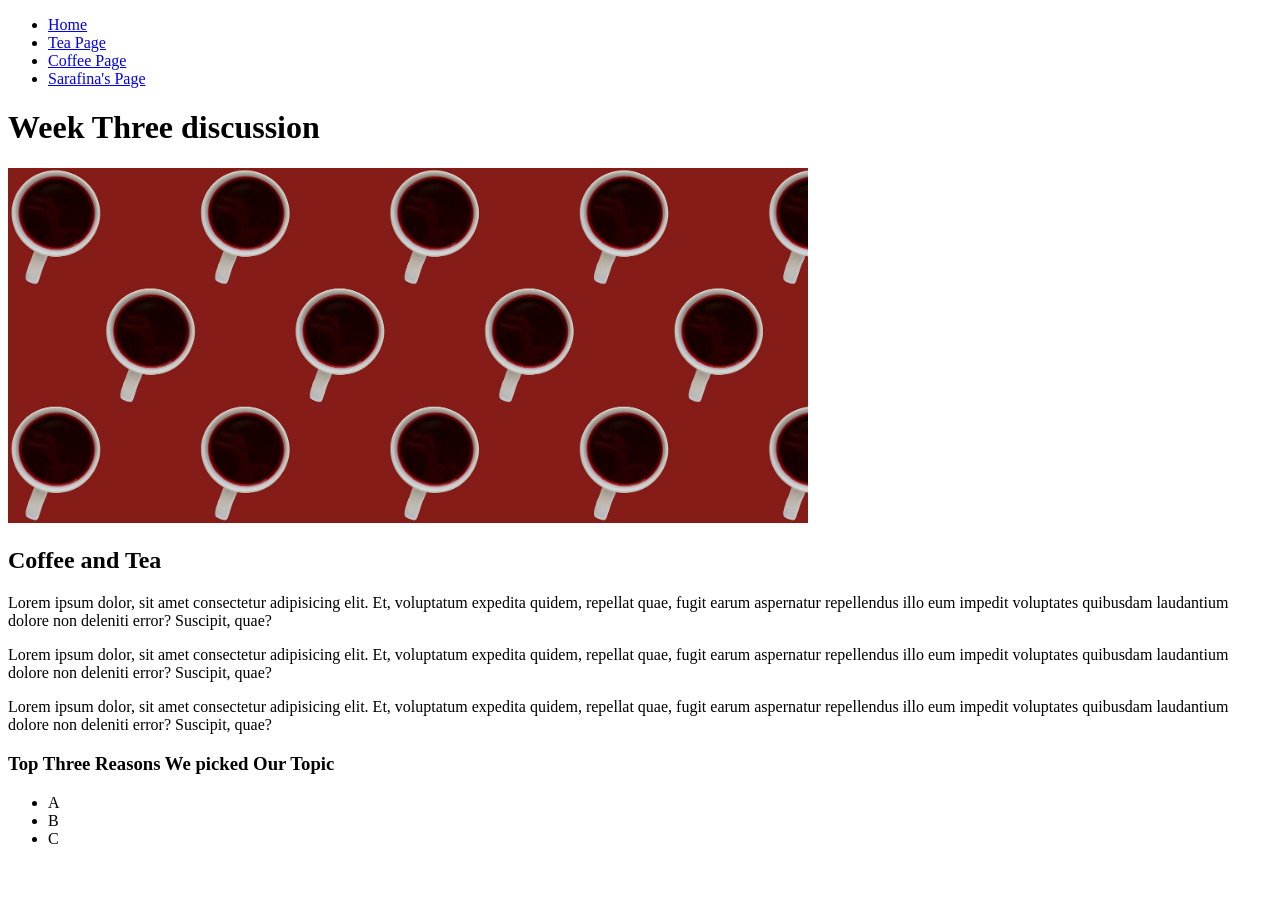
<file: index.html>
<!DOCTYPE html>
<html lang="en">
<head>
    <meta charset="UTF-8">
    <meta http-equiv="X-UA-Compatible" content="IE=edge">
    <meta name="viewport" content="width=device-width, initial-scale=1.0">
    <!-- <link rel="stylesheet" href="css/html5reset.css"> -->
    <title>Week 3 Discussion</title>
</head>
<body>
    <header>
        <nav>
            <ul>
                <li><a href = "index.html">Home</a></li>
                <li><a href="tea.html">Tea Page</a></li>
                <li><a href="coffee.html">Coffee Page</a></li>
                <li><a href="Sarafina_Chea.html">Sarafina's Page</a></li>
            </ul>
        </nav>
        <h1>Week Three discussion</h1>
        <img src = "images/cover_image.jpg" width="800" alt = "">
    </header>

    <main>
        <h2>Coffee and Tea</h2>
        <p> Lorem ipsum dolor, sit amet consectetur adipisicing elit. Et, voluptatum expedita quidem, repellat quae, fugit earum aspernatur repellendus illo eum impedit voluptates quibusdam laudantium dolore non deleniti error? Suscipit, quae?
        </p>
        <p> Lorem ipsum dolor, sit amet consectetur adipisicing elit. Et, voluptatum expedita quidem, repellat quae, fugit earum aspernatur repellendus illo eum impedit voluptates quibusdam laudantium dolore non deleniti error? Suscipit, quae?
        </p>
        <p> Lorem ipsum dolor, sit amet consectetur adipisicing elit. Et, voluptatum expedita quidem, repellat quae, fugit earum aspernatur repellendus illo eum impedit voluptates quibusdam laudantium dolore non deleniti error? Suscipit, quae?
        </p>
        <h3>Top Three Reasons We picked Our Topic</h3>
        <ul>
            <li>A</li>
            <li>B</li>
            <li>C</li>
        </ul>
    </main>

</body>
</html>
</file>
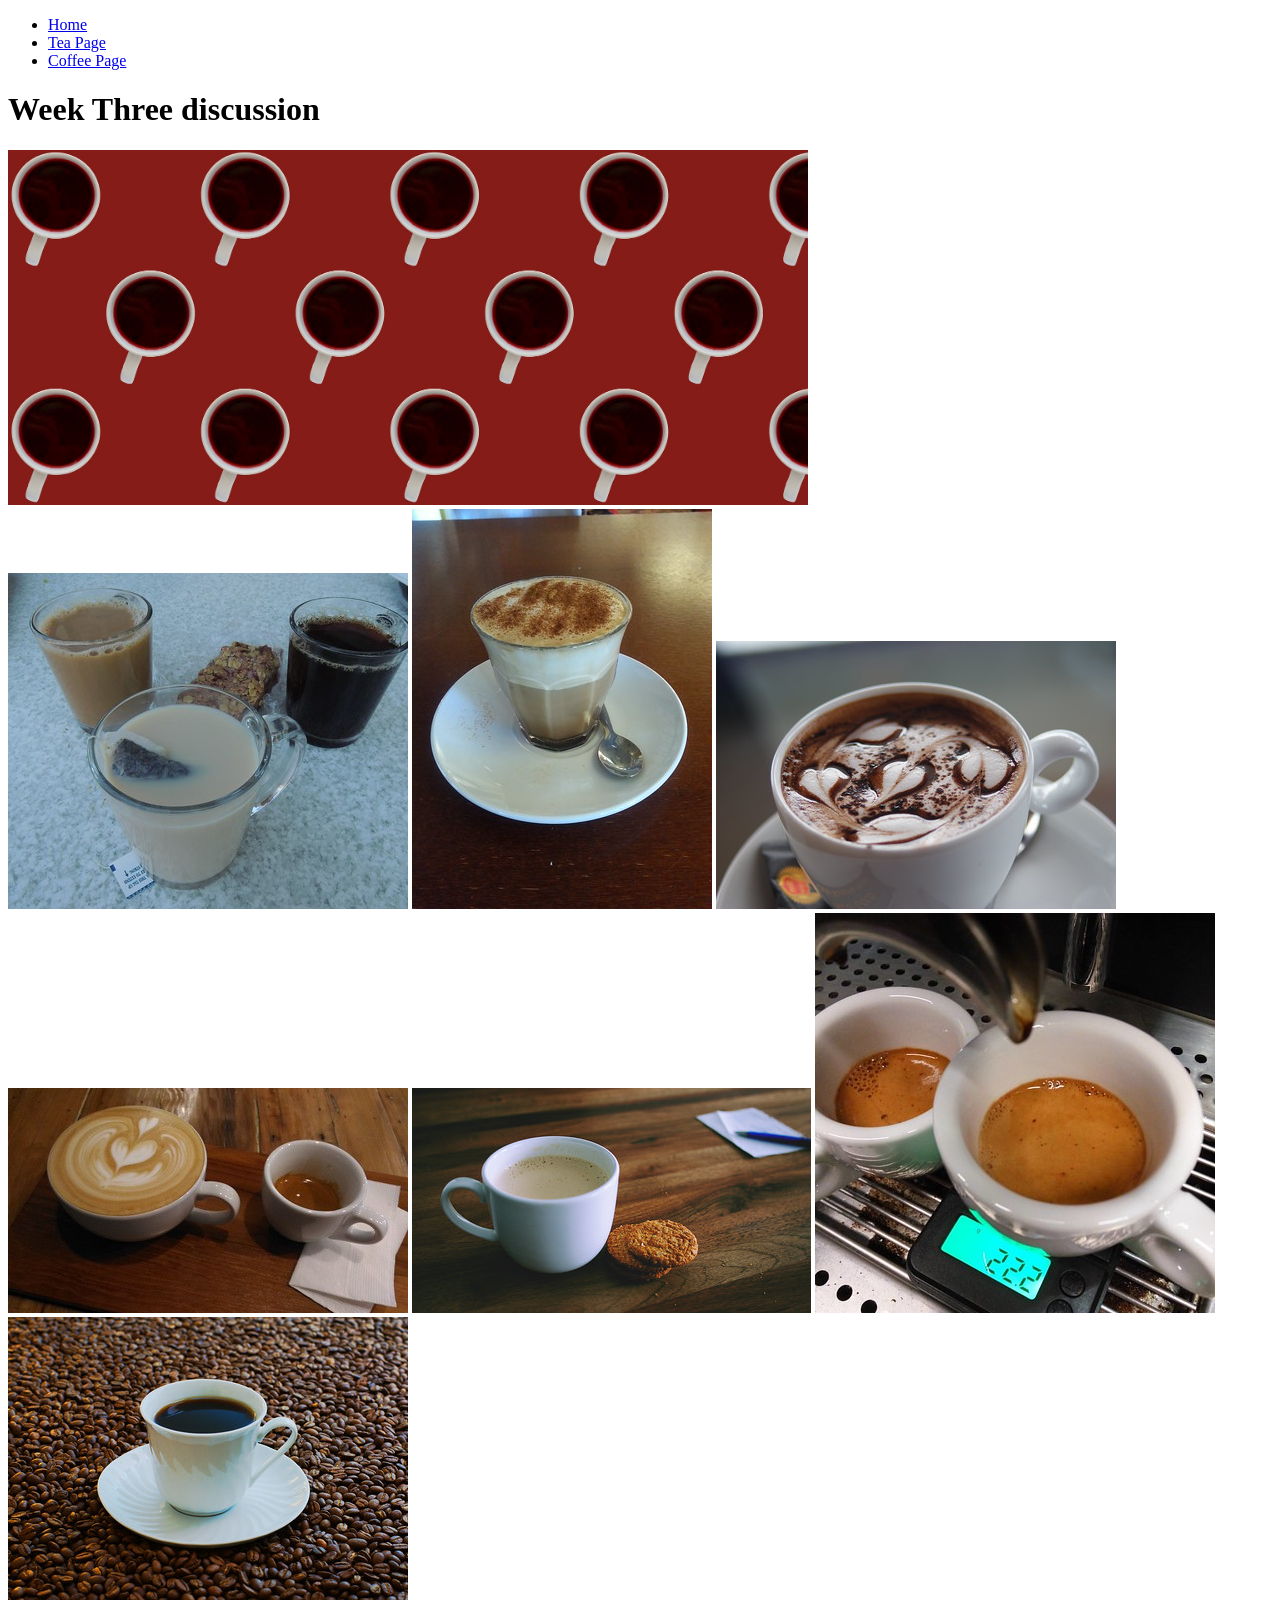
<file: coffee.html>
<!DOCTYPE html>
<html lang="en">
<head>
    <meta charset="UTF-8">
    <meta http-equiv="X-UA-Compatible" content="IE=edge">
    <meta name="viewport" content="width=device-width, initial-scale=1.0">
    <!-- <link rel="stylesheet" href="css/html5reset.css"> -->
    <!-- <link rel="stylesheet" href="css/student1.css"> -->
    <!-- <link rel="stylesheet" href="css/student2.css"> -->
    <!-- <link rel="stylesheet" href="css/student3.css"> -->
    <title>Coffee</title>
</head>
<body>
    <header>
        <nav>
            <ul>
                <li><a href = "index.html">Home</a></li>
                <li><a href="tea.html">Tea Page</a></li>
                <li><a href="coffee.html">Coffee Page</a></li>
            </ul>
        </nav>
        <h1>Week Three discussion</h1>
        <img src = "images/cover_image.jpg" width="800" alt = "">
    </header>
    <main>
        <img src="images/coffee1.jpg" alt="3 cups of coffee one with cream, one without, and a cookie">
        <img src="images/coffee2.jpg" alt="flat white coffee with a small spoon on a saucer">
        <img src="images/coffee3.jpg" alt="cappuccino with small hearts drawn on the top in milk foam">
        <img src="images/coffee4.jpg" alt="two cups of coffee one is a large latte with a heart in the milk foam the other is a small shot of espresso">
        <img src="images/coffee5.jpg" alt="cup of hot coffee with lots of milk and three oatmeal cookies">
        <img src="images/coffee8.jpg" alt="two shots of espresso being extracted into small cups">
        <img src="images/coffee9.jpg" alt="cup of black coffee sitting on a bed of coffee beans">
       
    </main>
    
</body>
</html>
</file>
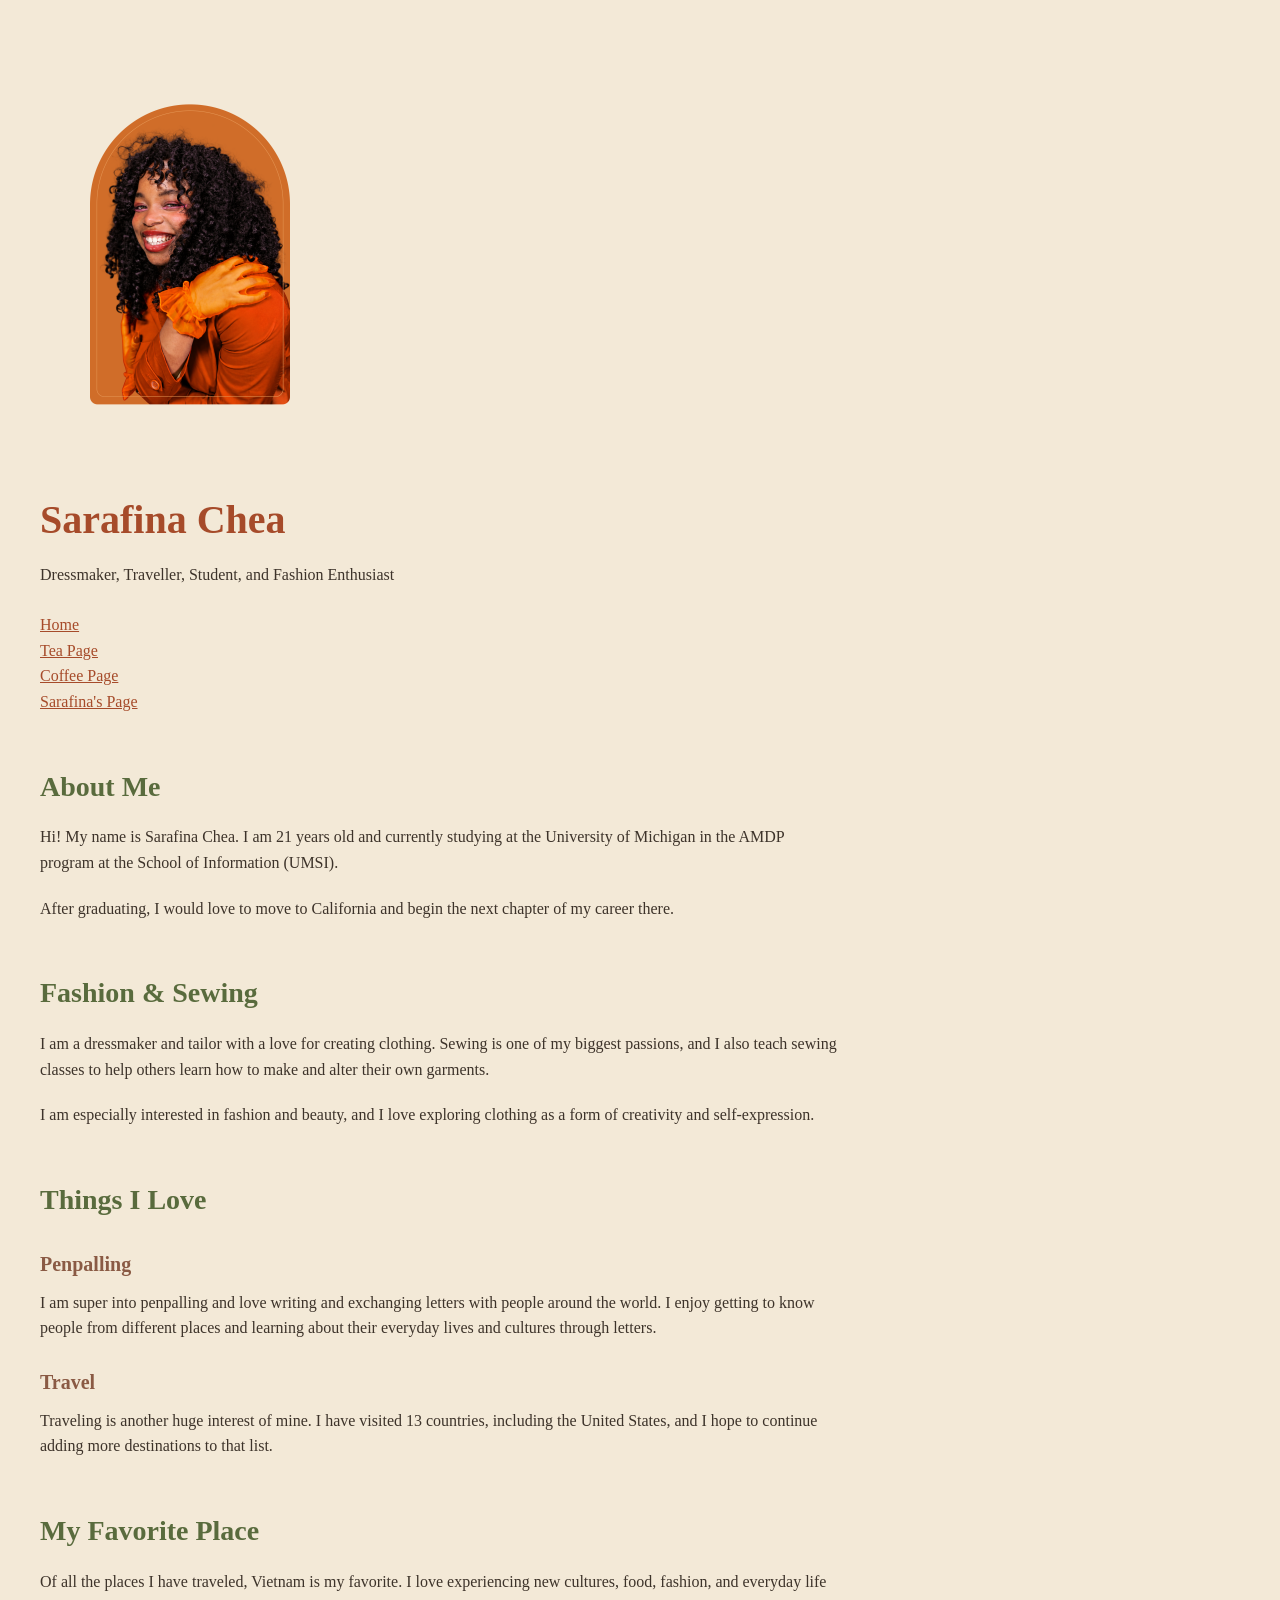
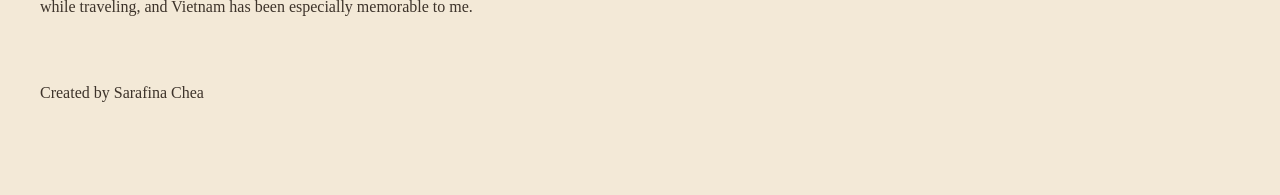
<file: Sarafina_Chea.html>
<!DOCTYPE html>
<html lang="en">
<head>
    <meta charset="UTF-8">
    <meta name="viewport" content="width=device-width, initial-scale=1.0">
    <title>About Sarafina Donita Chea</title>

    <link rel="stylesheet" href="css/html5reset.css">
    <link rel="stylesheet" href="css/style.css">
</head>

<body>

<header>
    <div class="header-content">

        <img src="images/ARCFINAL.png"
             alt="Portrait of Sarafina Chea">

        <div class="header-text">
            <h1>Sarafina Chea</h1>
            <p>Dressmaker, Traveller, Student, and Fashion Enthusiast</p>

            <nav>
                <ul>
                    <li><a href="index.html">Home</a></li>
                    <li><a href="tea.html">Tea Page</a></li>
                    <li><a href="coffee.html">Coffee Page</a></li>
                    <li><a href="Sarafina_Chea.html">Sarafina's Page</a></li>
                </ul>
            </nav>
        </div>

    </div>
</header>

    <main>
        <section id="about">
            <h2>About Me</h2>
            <p>
                Hi! My name is Sarafina Chea. I am 21 years old and currently
                studying at the University of Michigan in the AMDP program at
                the School of Information (UMSI).
            </p>

            <p>
                After graduating, I would love to move to California and begin
                the next chapter of my career there.
            </p>
        </section>

        <section id="fashion">
            <h2>Fashion & Sewing</h2>
            <p>
                I am a dressmaker and tailor with a love for creating clothing.
                Sewing is one of my biggest passions, and I also teach sewing
                classes to help others learn how to make and alter their own
                garments.
            </p>

            <p>
                I am especially interested in fashion and beauty, and I love
                exploring clothing as a form of creativity and self-expression.
            </p>
        </section>

        <section id="interests">
            <h2>Things I Love</h2>

            <h3>Penpalling</h3>
            <p>
                I am super into penpalling and love writing and exchanging
                letters with people around the world. I enjoy getting to know
                people from different places and learning about their everyday
                lives and cultures through letters.
            </p>

            <h3>Travel</h3>
            <p>
                Traveling is another huge interest of mine. I have visited
                13 countries, including the United States, and I hope to
                continue adding more destinations to that list.
            </p>
        </section>

        <section id="travel">
            <h2>My Favorite Place</h2>
            <p>
                Of all the places I have traveled, Vietnam is my favorite.
                I love experiencing new cultures, food, fashion, and everyday
                life while traveling, and Vietnam has been especially memorable
                to me.
            </p>
        </section>
    </main>

    <footer>
        <p>Created by Sarafina Chea</p>
    </footer>

</body>
</html>
</file>
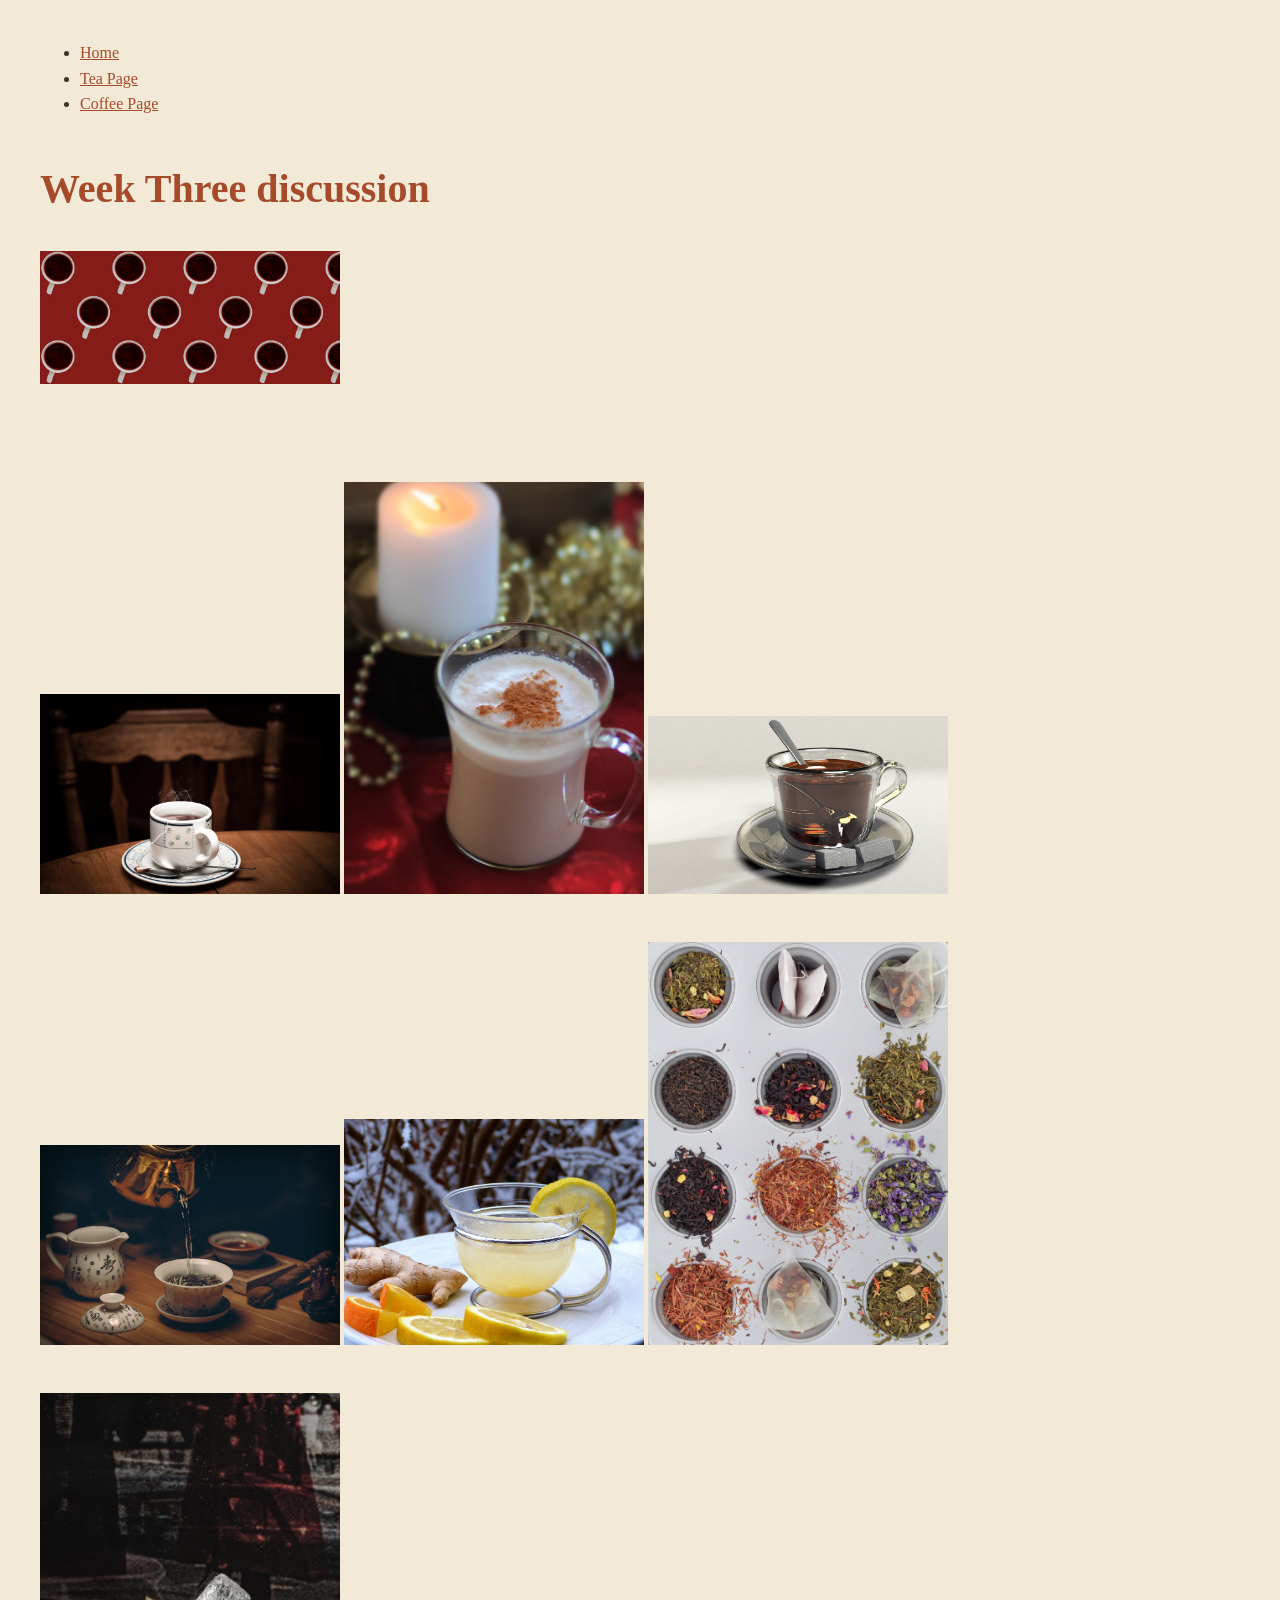
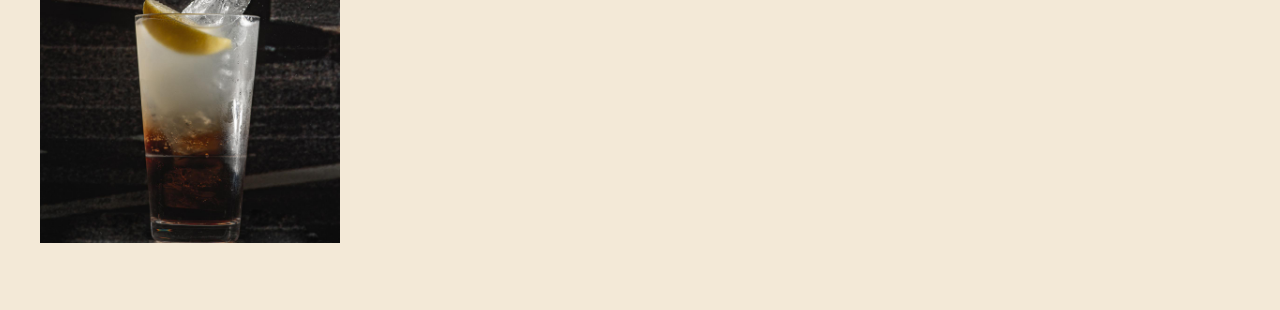
<file: tea.html>
<!DOCTYPE html>
<html lang="en">
<head>
    <meta charset="UTF-8">
    <meta http-equiv="X-UA-Compatible" content="IE=edge">
    <meta name="viewport" content="width=device-width, initial-scale=1.0">
    <link rel="stylesheet" href="css/style.css">
    <title>Teas</title>
</head>
<body>
    <header>
        <nav>
            <ul>
                <li><a href = "index.html">Home</a></li>
                <li><a href="tea.html">Tea Page</a></li>
                <li><a href="coffee.html">Coffee Page</a></li>
            </ul>
        </nav>
        <h1>Week Three discussion</h1>
        <img src = "images/cover_image.jpg" width="800" alt = "">
    </header>

    <main>
        <img src="images/black_tea.jpg" width = "200" alt="fancy tea mug with black_tea">
        <img src="images/chai_tea.jpg"  width = "200" alt="an indian chai">
        <img src="images/english_breakfast.jpg" width = "200" alt="a dark tea option">
        <img src="images/green_tea.jpg" width = "200" alt="a loose leaf green tea">
        <img src="images/lemon_ginger_tea.jpg" width = "200" alt="light tea with lemon and ginger">
        <img src="images/tea_collection.jpg" alt="collection of loose leaf tea">
        <img src="images/long_island_ice_tea.jpg" alt="a icy Long Island tea (alcoholic)">

    </main>
</body>
</html>
</file>
<file: css/style.css>
body {
    background-color: #F3E9D7;
    color: #3D332A;
    font-family: Georgia, "Times New Roman", serif;
    line-height: 1.6;
    margin: 40px;
}

header {
    margin-bottom: 50px;
}

h1 {
    color: #A64B2A;
    font-weight: bold;
    font-size: 40px;
    margin-bottom: 10px;
}

h2 {
    color: #596B3D;
    font-weight: bold;
    font-size: 28px;
    margin-bottom: 15px;
}

h3 {
    color: #8A5A44;
    font-weight: bold;
    font-size: 20px;
    margin-top: 25px;
    margin-bottom: 10px;
}

nav {
    margin-top: 25px;
    margin-bottom: 40px;
}

nav a {
    color: #A64B2A;
    margin-right: 25px;
}

section {
    margin-bottom: 50px;
}

p {
    margin-bottom: 20px;
    max-width: 800px;
}

img {
    width: 300px;
    height: auto;
    margin: 20px 0;
}

footer {
    margin-top: 60px;
    padding-bottom: 30px;
}
</file>
